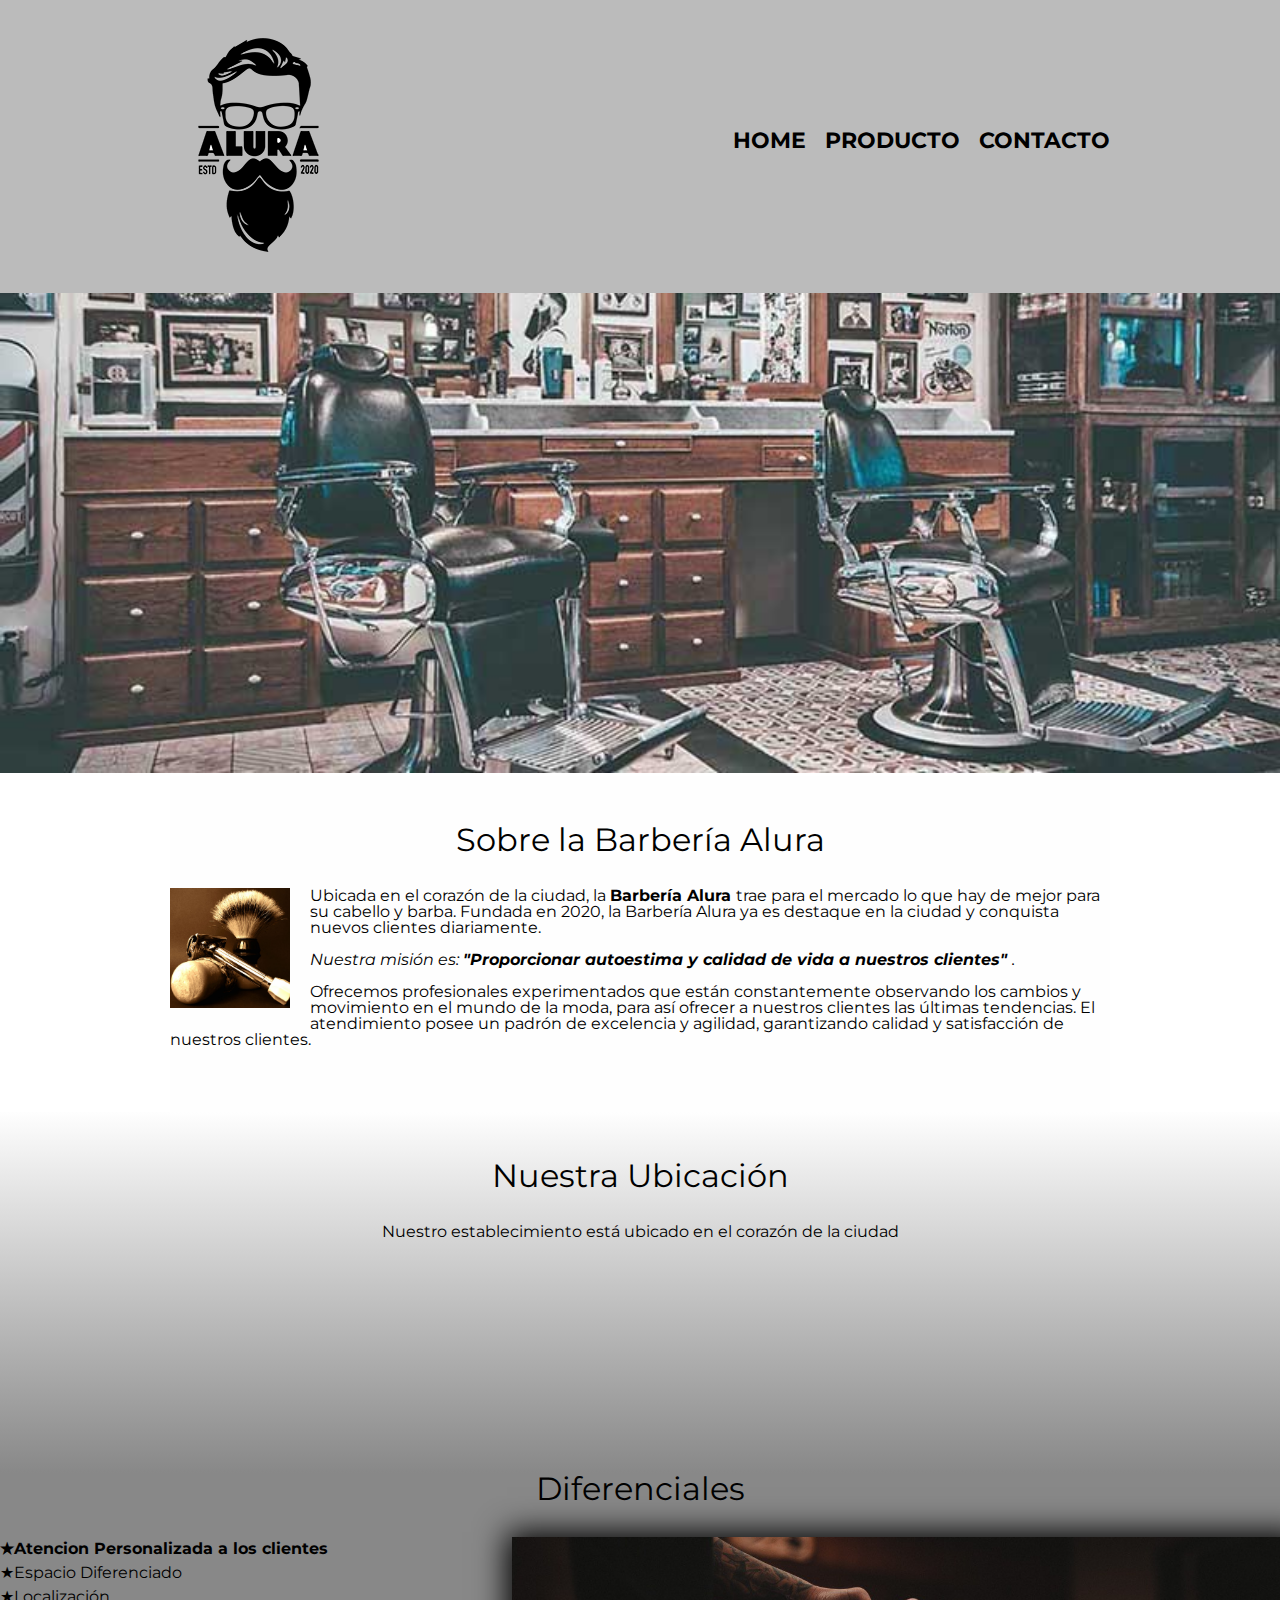
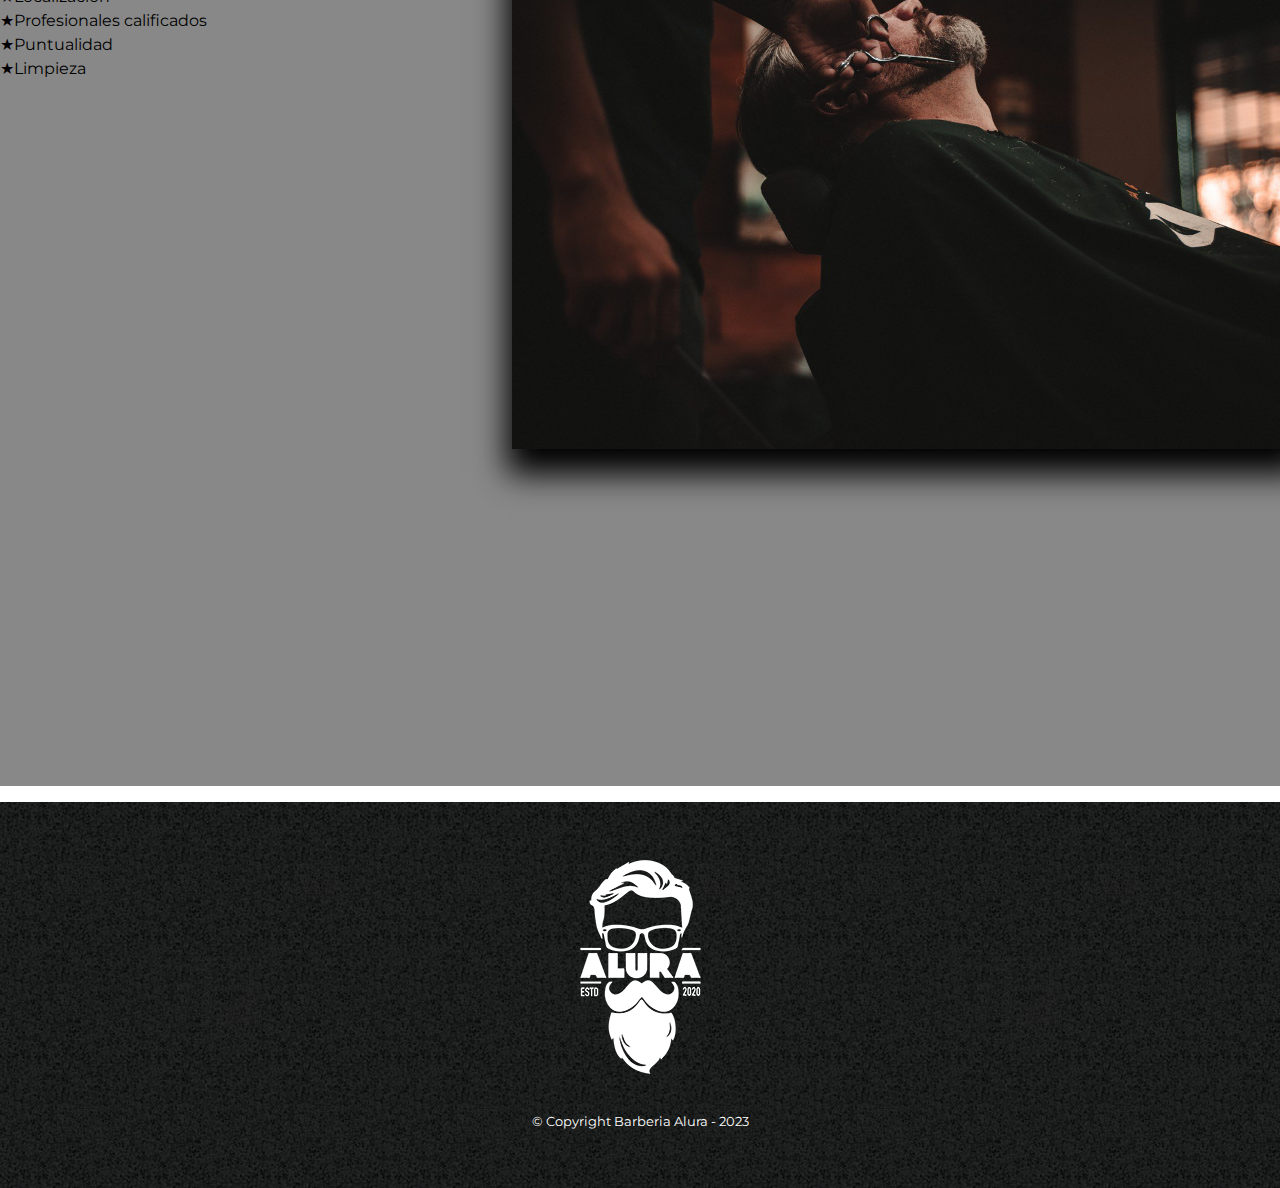
<file: index.html>
<!DOCTYPE html>


<Html lang="es">

    <head>

      <meta charset="UTF8">
      <meta name="viewport" content="width=device-width"> 

      <title> Barbería Alura </title>
      <link rel="stylesheet" href="reset.css">
      <link rel="stylesheet" href="style.css">
      <link rel="preconnect" href="https://fonts.googleapis.com">
      <link rel="preconnect" href="https://fonts.gstatic.com" crossorigin>
      <link href="https://fonts.googleapis.com/css2?family=Montserrat:wght@300&display=swap" rel="stylesheet">

    </head>

    <body>

      <header>
        <div class="caja">
            <h1><img src="imagenes/logo.png"></h1>
            <nav>
                <ul>
                    <li><a href="index.html">Home</a></li>
                    <li><a href="productos.html">Producto</a></li>
                    <li><a href="contacto.html">Contacto</a></li>
                </ul>
            </nav>


        </div>
       
        

    </header>

      <img class="banner" src="banner/banner.jpg">

      <main>
        <section class="principal">
      
          <h2 class="titulo-principal"> Sobre la Barbería Alura </h2>

          <img class="utensilios" src="/imagenes/utensilios.jpg" alt="utensilios de un barbero">
          
  
          <p> Ubicada en el corazón de la ciudad, la <strong> Barbería Alura  </strong>  trae para el mercado lo que 
          hay de mejor para su cabello y barba. Fundada en 2020, la Barbería Alura ya es destaque 
          en la ciudad y conquista nuevos clientes diariamente.</p>
    
          <p id="mision"><em>  Nuestra misión es: <strong> "Proporcionar autoestima y calidad de vida a nuestros clientes" </strong>.</em></p>
          
          <p>Ofrecemos profesionales experimentados que están constantemente observando los cambios 
          y movimiento en el mundo de la moda, para así ofrecer a nuestros clientes las últimas tendencias. 
          El atendimiento posee un padrón de excelencia y agilidad, garantizando calidad y satisfacción de nuestros clientes. </p>
  
        </section>

        <section class="mapa">
          <h3 class="titulo-principal"> Nuestra Ubicación </h3>
          <p>Nuestro establecimiento está ubicado en el corazón de la ciudad</p>

          <div class="mapa-contenido">
            <iframe src="https://www.google.com/maps/embed?pb=!1m18!1m12!1m3!1d3656.4078405644464!2d-46.
           63682678533464!3d-23.589701984668775!2m3!1f0!2f0!3f0!3m2!1i1024!2i768!4f13.
           1!3m3!1m2!1s0x94ce5bd9bb943bf5%3A0x6f642995c970f0fe!2scaelum%20alura!5e0!3m2!1sen!2sco!4v1674928991621!5m2!1sen!2sco" 
           width="100%" height="300%" style="border:0;" allowfullscreen="" loading="lazy" referrerpolicy="no-referrer-when-downgrade"></iframe>
          </div>
          
        </section>
  
        <section class="diferenciales">
  
          <h3 class="titulo-principal">Diferenciales</h3>

          <div class="contenido-diferenciales">
            <ul class="lista-diferenciales">
              <li class="items">Atencion Personalizada a los clientes  </li>
              <li class="items">Espacio Diferenciado</li>
              <li class="items">Localización</li>
              <li class="items">Profesionales calificados </li>       
              <li class="items">Puntualidad </li>  
              <li class="items">Limpieza </li>  
            </ul><img src="diferenciales/diferenciales.jpg" class="imagen-diferenciales">
          </div>

          <div class="video">
            <iframe width="100%" height="315" src="https://www.youtube.com/embed/wcVVXUV0YUY" 
            title="YouTube video player" frameborder="0" allow="accelerometer; autoplay; clipboard-write; 
            encrypted-media; gyroscope; picture-in-picture; web-share" allowfullscreen></iframe>
          </div>
  
        </section>

      </main>

      <footer>
        <img src="imagenes/logo-blanco.png">
        <p class="copyright" >© Copyright Barberia Alura - 2023</p>
      </footer>

    </body> 

</Html>
</file>
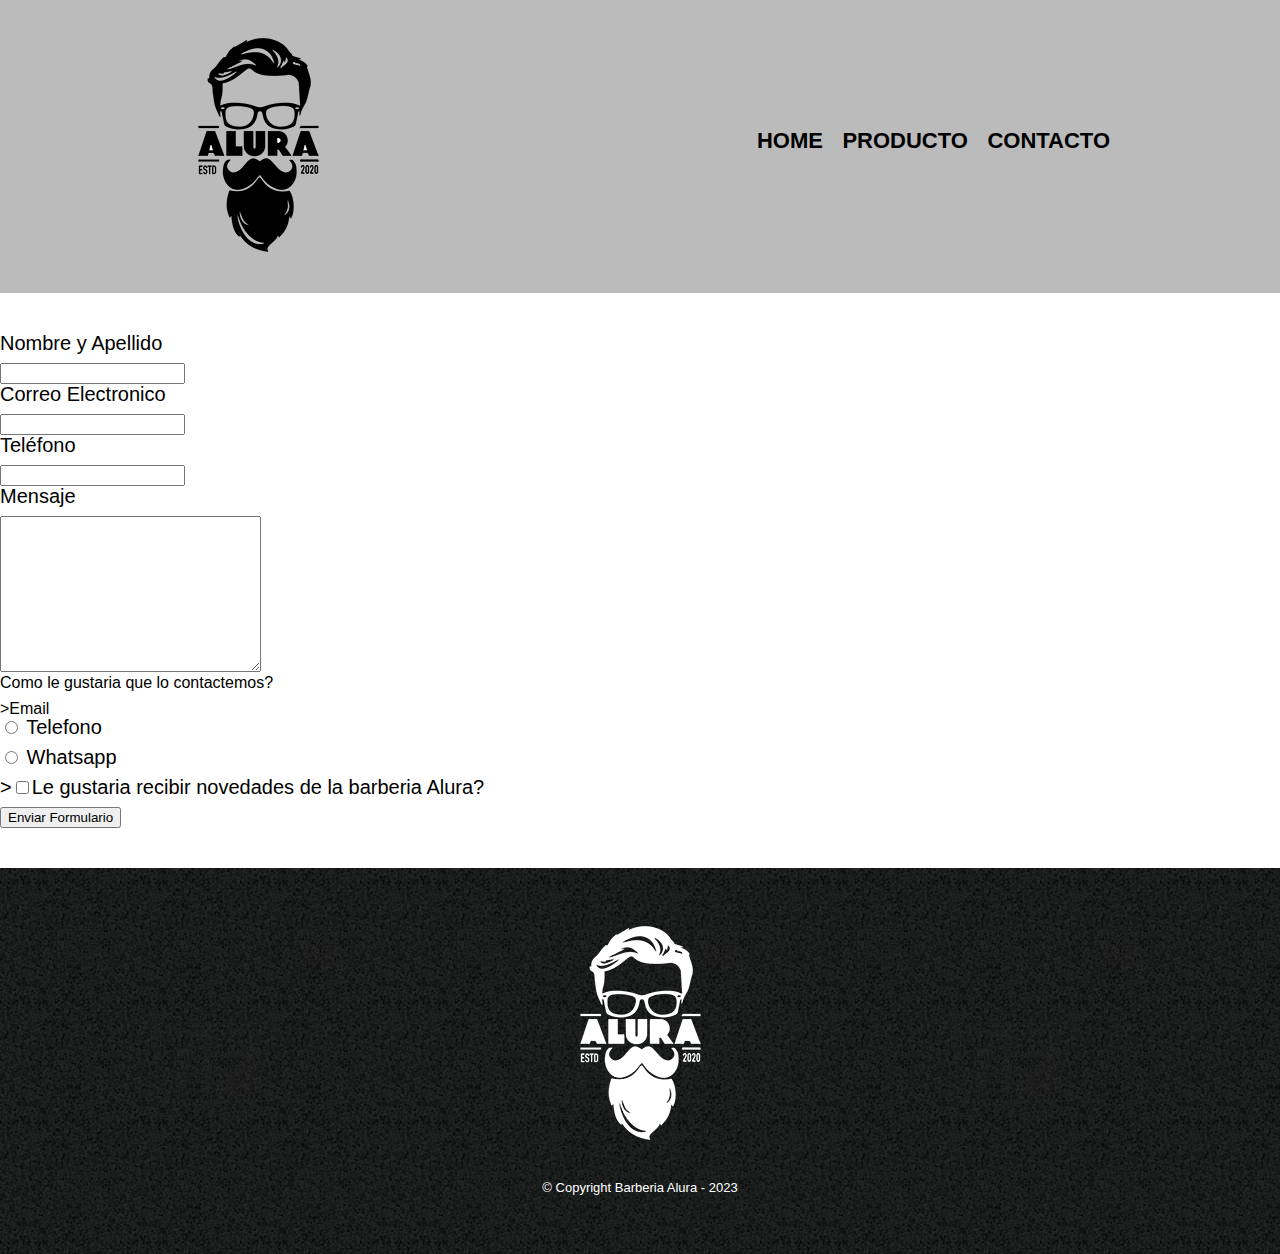
<file: contacto.html>
<!DOCTYPE html>

<html>
    
    <head>
        <meta charset="UTF-8">
        <title>Contacto - Barbería Alura</title>
        <link rel="stylesheet" href="reset.css">
        <link rel="stylesheet" href="style.css">
    </head>
    <body>

        <header>
            <div class="caja">
                <h1><img src="imagenes/logo.png"></h1>
                <nav>
                    <ul>
                        <li><a href="index.html">Home</a></li>
                        <li><a href="productos.html">Producto</a></li>
                        <li><a href="contacto.html">Contacto</a></li>
                    </ul>
                </nav>


            </div>
           
            

        </header>
        <main>
            <form>
                <label for="nombreapellido"> Nombre y Apellido </label>
                <input type="text" id="nombreapellido">

                <label for="correoelectronico"> Correo Electronico </label>
                <input type="text" id="correoelectronico">

                <label for="telefono"> Teléfono</label>
                <input type="text" id="telefono">


                <label for="mensaje">Mensaje</label>
                <textarea cols="30" rows="10" id="mensaje"></textarea>

                <div>
                    <p> Como le gustaria que lo contactemos?</p>

                    <label for="radio-email"></label>>Email</label>
                    
    
                    <label for="radio-telefono"><input type="Radio" name=contacto value="telefono" id="radio-telefono">
                    Telefono</label>
                    
    
                    <label for="radio-whatsapp"><input type="Radio" name=contacto value="whatsapp" id="radio-whatsapp"> 
                    Whatsapp</label>
                    
                </div>

                <label>><input type="checkbox">Le gustaria recibir novedades de la barberia Alura? </label>
               
            

                <input type="submit" value="Enviar Formulario">

            </form>
        </main>

        <footer>
            <img src="imagenes/logo-blanco.png">
            <p class="copyright" >© Copyright Barberia Alura - 2023</p>
        </footer>

        

    </body>
</html>
</file>
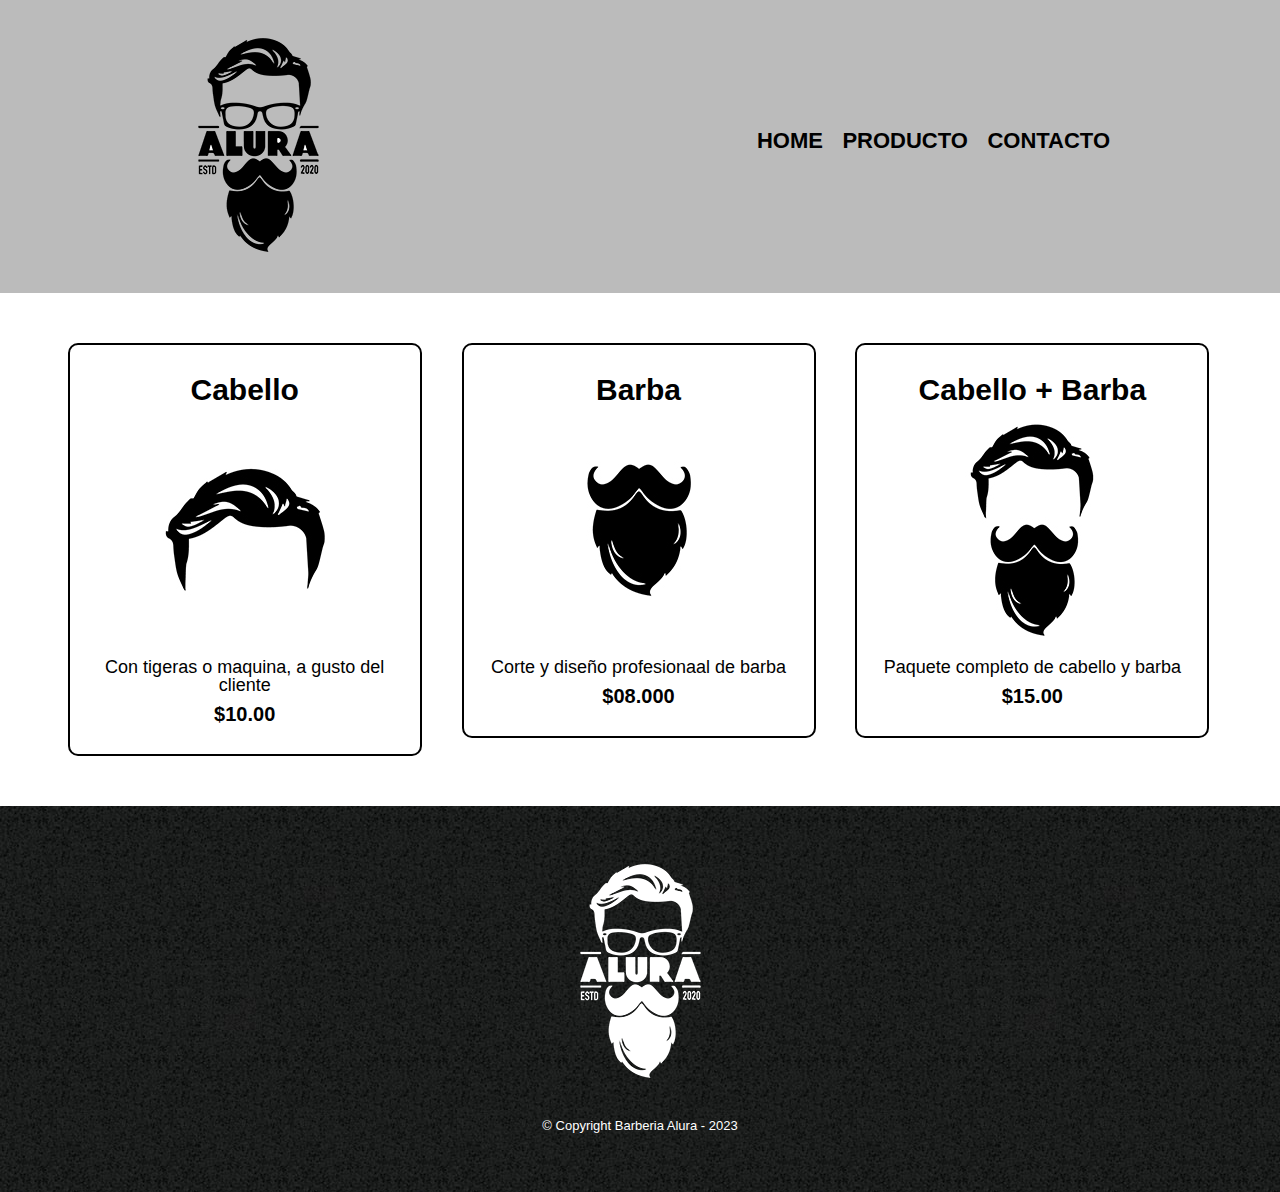
<file: productos.html>
<!DOCTYPE html>

<html>
    
    <head>
        <meta charset="UTF-8">
        <title>Productos - Barbería Alura</title>
        <link rel="stylesheet" href="reset.css">
        <link rel="stylesheet" href="style.css">
    </head>
    <body>

        <header>
            <div class="caja">
                <h1><img src="imagenes/logo.png"></h1>
                <nav>
                    <ul>
                        <li><a href="index.html">Home</a></li>
                        <li><a href="productos.html">Producto</a></li>
                        <li><a href="contacto.html">Contacto</a></li>
                    </ul>
                </nav>


            </div>
           
            

        </header>
        <main>
            <ul class="productos">
                <li> 
                    <h2>Cabello</h2> 
                    <img src="imagenes/cabello.jpg"> 
                    <p class="producto-descripcion"> Con tigeras o maquina, a gusto del cliente</p> 
                    <p class="producto-precio"> $10.00 </p>
                </li> 
                <li>
                    <h2>Barba</h2> 
                    <img src="imagenes/barba.jpg">
                    <p class="producto-descripcion"> Corte y diseño profesionaal de barba</p> 
                    <p class="producto-precio"> $08.000</p>
                </li>
                <li>
                    <h2>Cabello + Barba</h2> 
                    <img src="imagenes/cabello+barba.jpg">
                    <p class="producto-descripcion">Paquete completo de cabello y barba</p> 
                    <p class="producto-precio"> $15.00</p>
                </li>
            </ul>
        
        </main>

        <footer>
            <img src="imagenes/logo-blanco.png">
            <p class="copyright" >© Copyright Barberia Alura - 2023</p>
        </footer>

        

    </body>
</html>
</file>
<file: style.css>
body{
    font-family: 'Montserrat', sans-serif;
}

header {
  background-color: #BBBBBB; 
  padding: 20px 0;    
}

.caja{
    width: 940px;
    position: relative;
    margin: 0 auto;
}

nav{
    position: absolute;
    top: 110px;
    right: 0;
}
nav li{
    display: inline;
    margin: 0 0 0 15px;
}
nav a{
    text-transform: uppercase;
    color: #000000;
    font-weight: bold;
    font-size: 22px;
    text-decoration: none;
}

nav a:hover{
    color: #c78c19;
    text-decoration: underline;
}
.productos{
    width: 940;
    margin: 0 auto;
    padding: 50px;
}
.productos li{
    display: inline-block;
    text-align: center;
    width: 30%;
    vertical-align: top;
    margin: 0 1.5%;
    padding: 30px 20px;
    box-sizing: border-box;
    border: 2px solid #000000;
    border-radius: 10px;
}
.productos li:hover{
    border-color: #c78c19;
}
.productos li:active{
    border-color: #088c19;
}
.productos h2{
    font-size: 30px;
    font-weight: bold;
}
.productos li:hover h2{
    font-size: 33px;
}
.producto-descripcion{
    font-size: 18px;
}
.producto-precio{
    font-size: 20px;
    font-weight: bold;
    margin-top: 10px;
}
footer{
    text-align: center;
    background: url(imagenes/bg.jpg);
    padding: 40px;
}
.copyright{
    color:#FFFFFF;
    font-size: 13px;
    margin: 20px;
}


form{
    margin: 40px 0;
}
form label, form legend{
    display: block;
    font-size: 20px;
    margin: 0 0 10px
}
input-padron{
    display: block;
    margin: 0 0 20px;
    padding: 10px 25px;
    width: 50%;
}

.checkbox{
    margin: 20px 0;
}

.enviar{
    width: 40%;
    padding: 15px 0;
    font-size: 18px;
    font-weight: bold;
    color: white;
    background: orange;
    border: none;
    border-radius:10px;
    transition: 1s all;
    cursor: pointer;
}
.enviar:hover{
    background: green;
    transform: scale(1.2);
}
table{
    margin: 40px 40px;
}
thead{
    background: #555555;
    color: white;
    font-weight: bold;
}
td,th{
    border: 1px solid #000000;
    padding: 8px 15px;
}

/*inicia el css para nuestro home*/

.banner{
    width: 100%;
}

.principal{
    padding: 3em 0;
    background: #fefefe;
    width: 940px;
    margin: 0 auto;
}
.titulo-principal{
    text-align: center;
    font-size: 2em;
    margin: 0 0 1em;
    clear: left;
}

.principal p{
    margin: 0 0 1em;
}

.principal strong{
    font-weight: bold;
}

.principal em{
    font-style: italic;
}

.utensilios{
    width: 120px;
    float: left;
    margin: 0 20px 20px 0;
}

.mapa{
    padding: 3em 0;
    background: linear-gradient(#fefefe,#888888)
    
}

.mapa p{
    margin: 0 0 2em;
    text-align: center;
}
.mapa-contenido{
    width: 940px;
    margin: 0 auto;
}

.diferenciales{
    padding: 3m 0;
    background: #888888;

}
.contendo-diferenciales{
    width: 640px;
    margin: 0 auto;
}

.lista-diferenciales{
    width: 40%;
    display: inline-block;
    vertical-align: top;
}

.items{
    line-height: 1.5;
}

.items:before{
    content: "★";
}

.items:first-child{
   font-weight:bold;
}


.imagen-diferenciales{
    width: 60%;
    transition: 400ms;
    box-shadow: 10px 10px 30px 15px #000000;
}

.imagen-diferenciales:hover{
    opacity: 0.3;
}
.video{
    width: 560px;
    margin: 1em auto;
}

@media screen and (max-width:480px){
    h1{
        text-align: center;
    }
    nav{
        position: static;
    }
    .caja, .principal, .mapa-contenido, .contendo-diferenciales, .video{
        width: auto;
    }
    .lista-diferenciales, .imagen-diferenciales{
        width: 100%;
    }
        
    }
</file>
